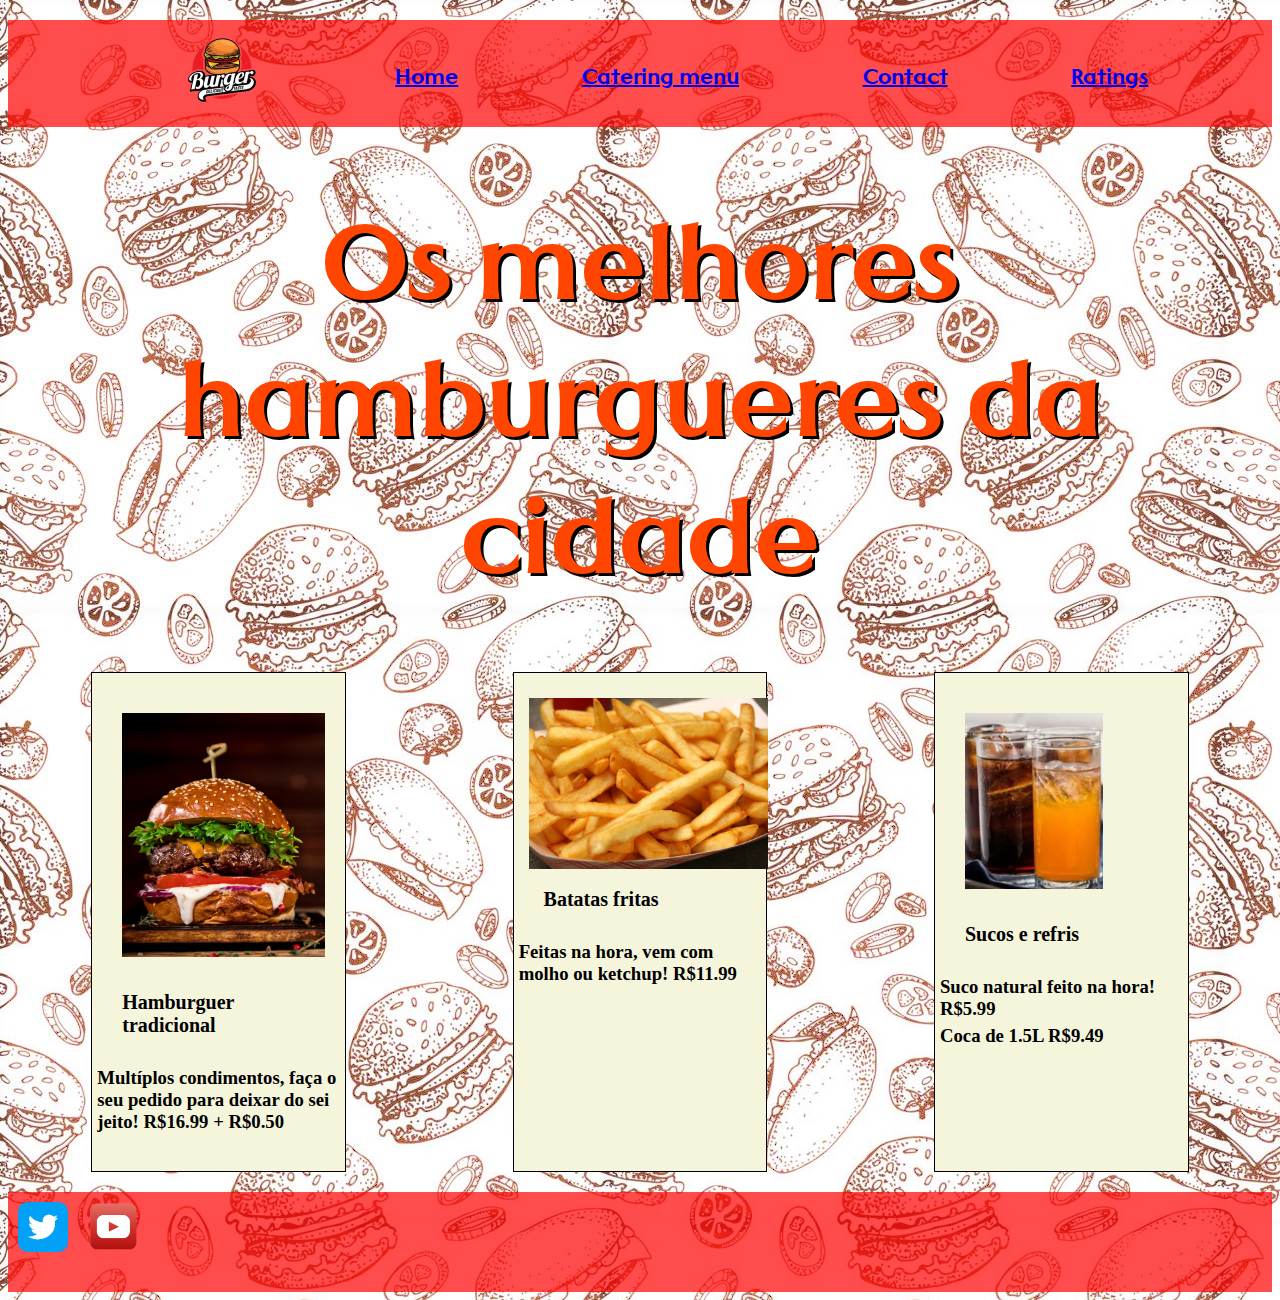
<file: index.html>
<!DOCTYPE html>
<html lang="pt-br">

<head>
    <meta charset="UTF-8">
    <meta http-equiv="X-UA-Compatible" content="IE=edge">
    <meta name="viewport" content="width=device-width, initial-scale=1.0">
    <title>Document</title>
    <link rel="stylesheet" href="style/TastyStyle.css">
</head>

<body>
    <header>
        <ul id="header">
            <li id="logo"><img src="images/modelo-de-logotipo-de-hamburguer_441059-18.png"> </li>
            <a href="index.html">
                <li class="menus">Home</li>
            </a>
            <a href="html/Catering.html">
                <li class="menus">Catering menu</li>
            </a>
            <a href="html/Contact.html">
                <li class="menus">Contact</li>
            </a>
            <a href="html/Ratings.html">
                <li class="menus">Ratings</li>
            </a>
        </ul>
    </header>
    <h1 id="title"> Os melhores hamburgueres da cidade</h1>
    <section>

        <div id="card_1">
            <img id="image1" src="images/16-hamburguer.png">
            <h2>Hamburguer tradicional</h2>
            <h3> Multíplos condimentos, faça o seu pedido para deixar do sei jeito! R$16.99 + R$0.50</h3>
        </div id="card_1">
        <div id="card_2">
            <img id="image2" src="images/Fritas.jpg">
            <h2> Batatas fritas</h2>
            <h3>Feitas na hora, vem com molho ou ketchup! R$11.99</h3>
        </div>
        <div id="card_3">
            <img id="image3" src="images/Suco_e_coca.jpg">
            <h2>Sucos e refris</h2>
            <h3> Suco natural feito na hora! R$5.99 </h3>
            <h3> Coca de 1.5L R$9.49</h3>
        </div>

    </section>
    <footer>
    <img class="media" src="images/twitter-logo-twitter-icon-transparent-free-free-pn.png" height="50px">
    <img class="media" src="images/YouTube-logo-in-square-shape-PNG.png" height="50px">
    </footer>
    
</body>

</html>
</file>
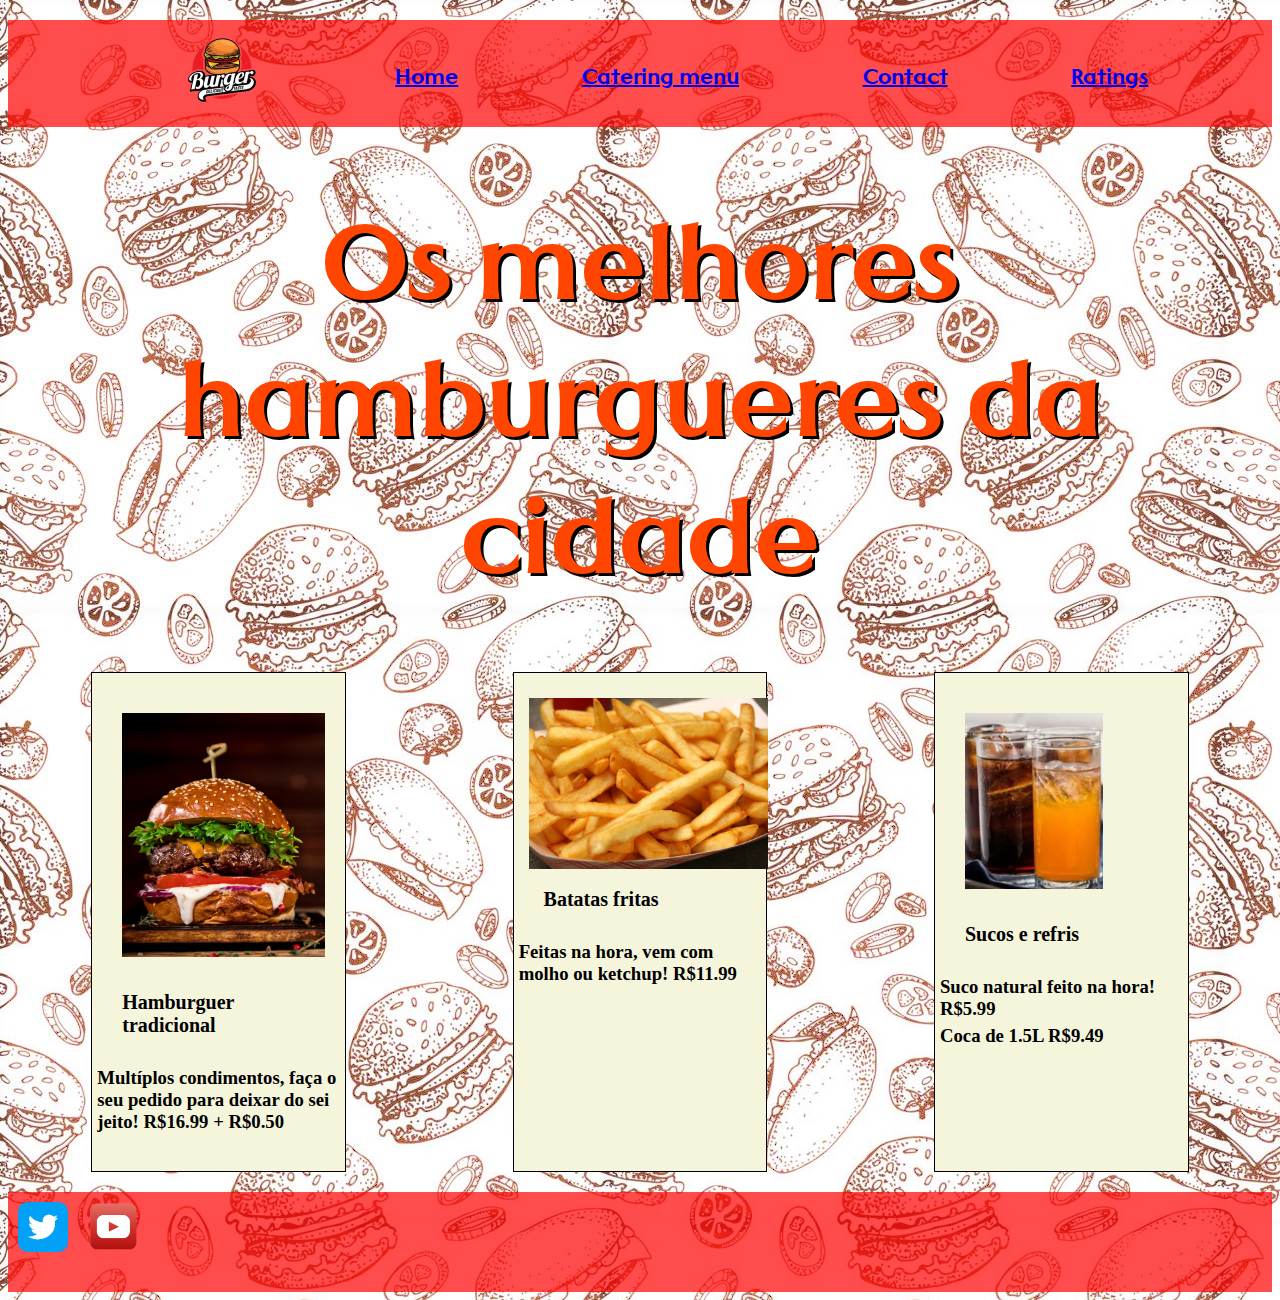
<file: Project Burger 1.3/html/index.html>
<!DOCTYPE html>
<html lang="pt-br">

<head>
    <meta charset="UTF-8">
    <meta http-equiv="X-UA-Compatible" content="IE=edge">
    <meta name="viewport" content="width=device-width, initial-scale=1.0">
    <title>Document</title>
    <link rel="stylesheet" href="../style/TastyStyle.css">
</head>

<body>
    <header>
        <ul id="header">
            <li id="logo"><img src="../images/modelo-de-logotipo-de-hamburguer_441059-18.png"> </li>
            <a href="../html/Burgeria.html">
                <li class="menus">Home</li>
            </a>
            <a href="../html/Catering.html">
                <li class="menus">Catering menu</li>
            </a>
            <a href="../html/Contact.html">
                <li class="menus">Contact</li>
            </a>
            <a href="../html/Ratings.html">
                <li class="menus">Ratings</li>
            </a>
        </ul>
    </header>
    <h1 id="title"> Os melhores hamburgueres da cidade</h1>
    <section>

        <div id="card_1">
            <img id="image1" src="../images/16-hamburguer.png">
            <h2>Hamburguer tradicional</h2>
            <h3> Multíplos condimentos, faça o seu pedido para deixar do sei jeito! R$16.99 + R$0.50</h3>
        </div id="card_1">
        <div id="card_2">
            <img id="image2" src="../images/Fritas.jpg">
            <h2> Batatas fritas</h2>
            <h3>Feitas na hora, vem com molho ou ketchup! R$11.99</h3>
        </div>
        <div id="card_3">
            <img id="image3" src="../images/Suco_e_coca.jpg">
            <h2>Sucos e refris</h2>
            <h3> Suco natural feito na hora! R$5.99 </h3>
            <h3> Coca de 1.5L R$9.49</h3>
        </div>

    </section>
    <footer>
    <img class="media" src="../images/twitter-logo-twitter-icon-transparent-free-free-pn.png" height="50px">
    <img class="media" src="../images/YouTube-logo-in-square-shape-PNG.png" height="50px">
    </footer>
    
</body>

</html>
</file>
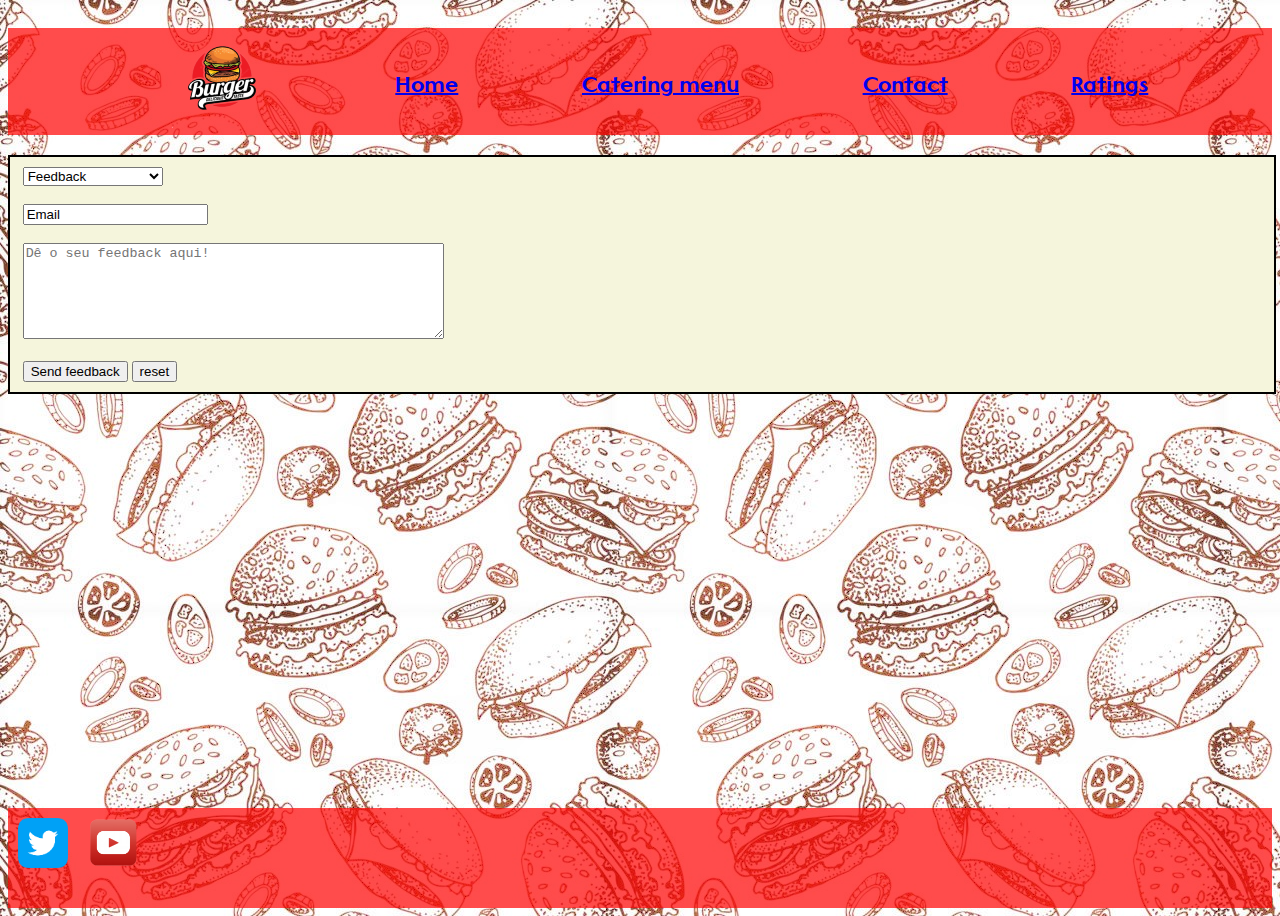
<file: html/Contact.html>
<!DOCTYPE html>
<html lang="pt-br">

<head>
    <meta charset="UTF-8">
    <meta http-equiv="X-UA-Compatible" content="IE=edge">
    <meta name="viewport" content="width=device-width, initial-scale=1.0">
    <link rel="stylesheet" href="../style/Contact.css">
    <title>Document</title>
</head>

<body>
    <header>
        <ul id="header">
            <li><img src="../images/modelo-de-logotipo-de-hamburguer_441059-18.png"></li>
            <a href="../index.html">
                <li class="menus">Home</li>
            </a>
            <a href="../html/Catering.html">
                <li class="menus">Catering menu</li>
            </a>
            <a href="../html/Contact.html">
                <li class="menus">Contact</li>
            </a>
            <a href="../html/Ratings.html">
                <li class="menus">Ratings</li>
            </a>
        </ul>
    </header>
    <div id="Contact">
        <div id="Element_top" class="contact_element">
            <select name="countychooser">
                <option value="Feedback">Feedback</option>
                <option value="Reportar_Problemas">Reportar problemas</option>
            </select>
        </div>
        <br>
        <div class="contact_element"> 
            <input type="email" value="Email">
        </div>

        <BR>
        <div class="contact_element">
            <TEXTAREA rows="6" cols="50" name="commentfield" placeholder="Dê o seu feedback aqui!"></TEXTAREA>
        </div>
        <BR>
        <div id="Element_bottom" class="contact_element">
        <input type="submit" value="Send feedback">
        <input type="reset" value="reset">
        </div>
    </div>

    <footer>
        <img class="media" src="../images/twitter-logo-twitter-icon-transparent-free-free-pn.png" height="50px">
        <img class="media" src="../images/YouTube-logo-in-square-shape-PNG.png" height="50px">
    </footer>
</body>

</html>
</file>
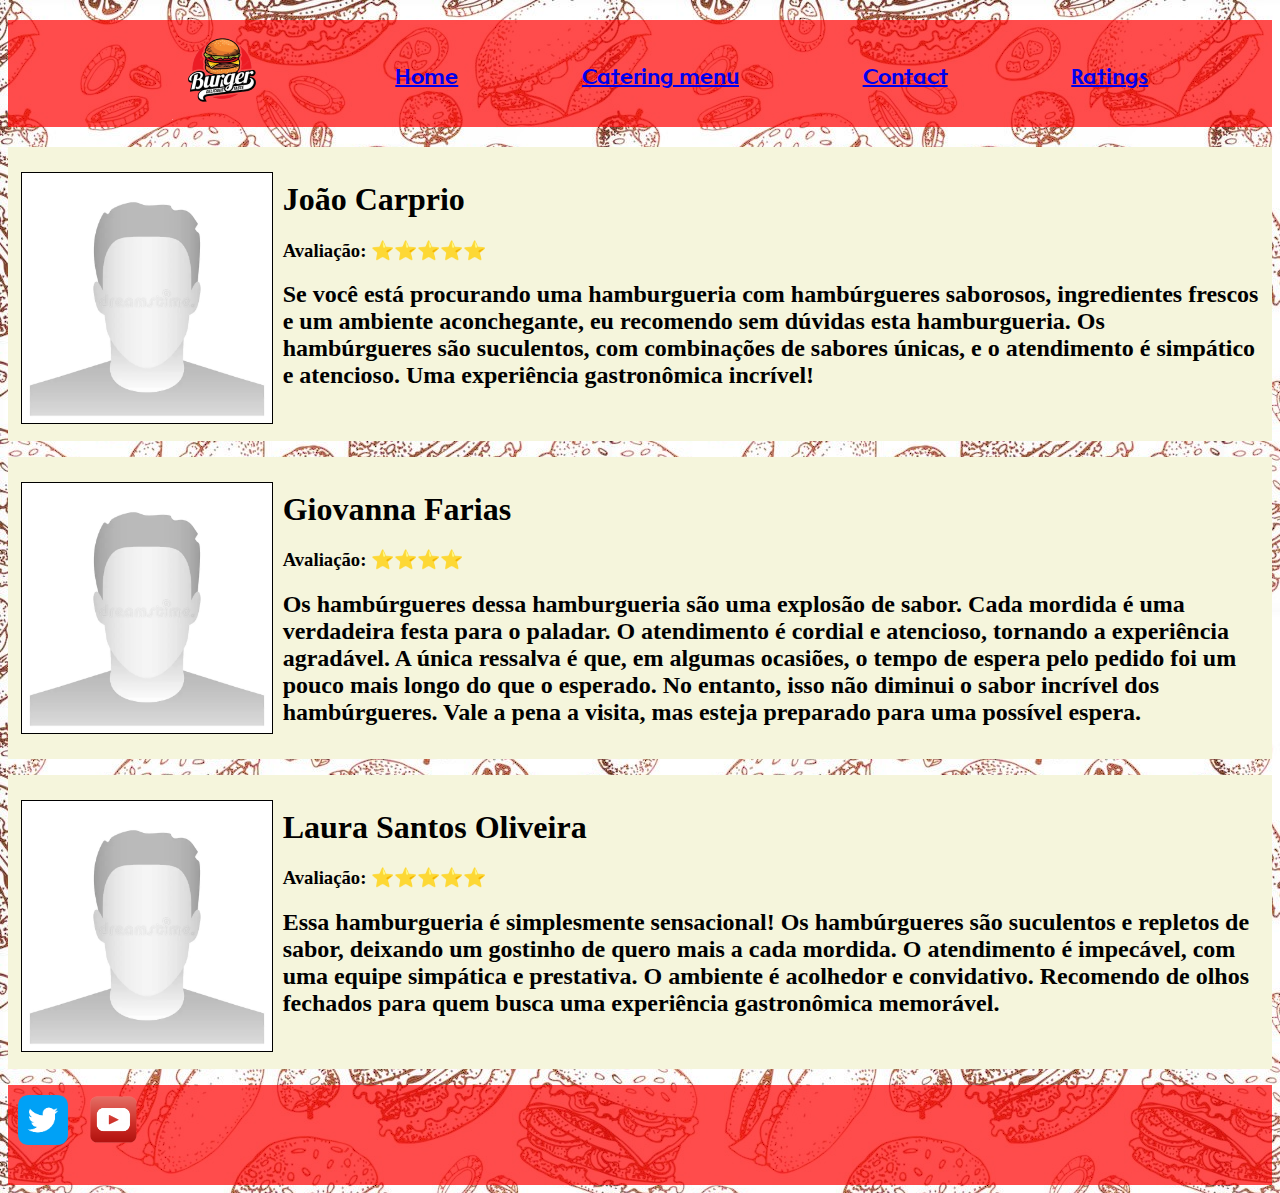
<file: html/Ratings.html>
<!DOCTYPE html>
<html lang="en">
<head>
    <meta charset="UTF-8">
    <meta name="viewport" content="width=device-width, initial-scale=1.0">
    <title>Document</title>
    <link rel="stylesheet" href="../style/Ratings.css">
</head>
<body>
    <header>
        <ul id="header">
            <li><img src="../images/modelo-de-logotipo-de-hamburguer_441059-18.png"></li>
            <a href="../index.html">
                <li class="menus">Home</li>
            </a>
            <a href="../html/Catering.html">
                <li class="menus">Catering menu</li>
            </a>
            <a href="../html/Contact.html">
                <li class="menus">Contact</li>
            </a>
            <a href="../html/Ratings.html">
                <li class="menus">Ratings</li>
            </a>
        </ul>
    </header>
    <div>
        <ul class="rating">
            <li>
                <img class="pfp" src="../images/blank-pfp.png" height="250px">
            </li>
            <div class="review">
            <h1>
                João Carprio
            </h1>
            <h3>Avaliação: ⭐️⭐️⭐️⭐️⭐️ </h3>
            <h2>
                Se você está procurando uma hamburgueria com hambúrgueres saborosos, ingredientes frescos e um ambiente aconchegante, eu recomendo sem dúvidas esta hamburgueria. Os hambúrgueres são suculentos, com combinações de sabores únicas, e o atendimento é simpático e atencioso. Uma experiência gastronômica incrível!
            </h2>
            </div></li>
        </ul>
        <ul class="rating">
            <li>
                <img class="pfp" src="../images/blank-pfp.png" height="250px">
            </li>
            <div class="review">
            <h1>
                Giovanna Farias 
            </h1>
            <h3>Avaliação: ⭐️⭐️⭐️⭐️ </h3>
            <h2>
                Os hambúrgueres dessa hamburgueria são uma explosão de sabor. Cada mordida é uma verdadeira festa para o paladar. O atendimento é cordial e atencioso, tornando a experiência agradável. A única ressalva é que, em algumas ocasiões, o tempo de espera pelo pedido foi um pouco mais longo do que o esperado. No entanto, isso não diminui o sabor incrível dos hambúrgueres. Vale a pena a visita, mas esteja preparado para uma possível espera.
            </h2>
            </div></li>
        </ul>
        <ul class="rating">
            <li>
                <img class="pfp" src="../images/blank-pfp.png" height="250px">
            </li>
            <div class="review">
            <h1>
                Laura Santos Oliveira
            </h1>
            <h3>Avaliação: ⭐️⭐️⭐️⭐️⭐️ </h3>
            <h2>
                Essa hamburgueria é simplesmente sensacional! Os hambúrgueres são suculentos e repletos de sabor, deixando um gostinho de quero mais a cada mordida. O atendimento é impecável, com uma equipe simpática e prestativa. O ambiente é acolhedor e convidativo. Recomendo de olhos fechados para quem busca uma experiência gastronômica memorável.
            </h2>
            </div></li>
        </ul>
    </div>
    <footer>
        <img class="media" src="../images/twitter-logo-twitter-icon-transparent-free-free-pn.png" height="50px">
        <img class="media" src="../images/YouTube-logo-in-square-shape-PNG.png" height="50px">
    </footer>
</body>
</html>
</file>
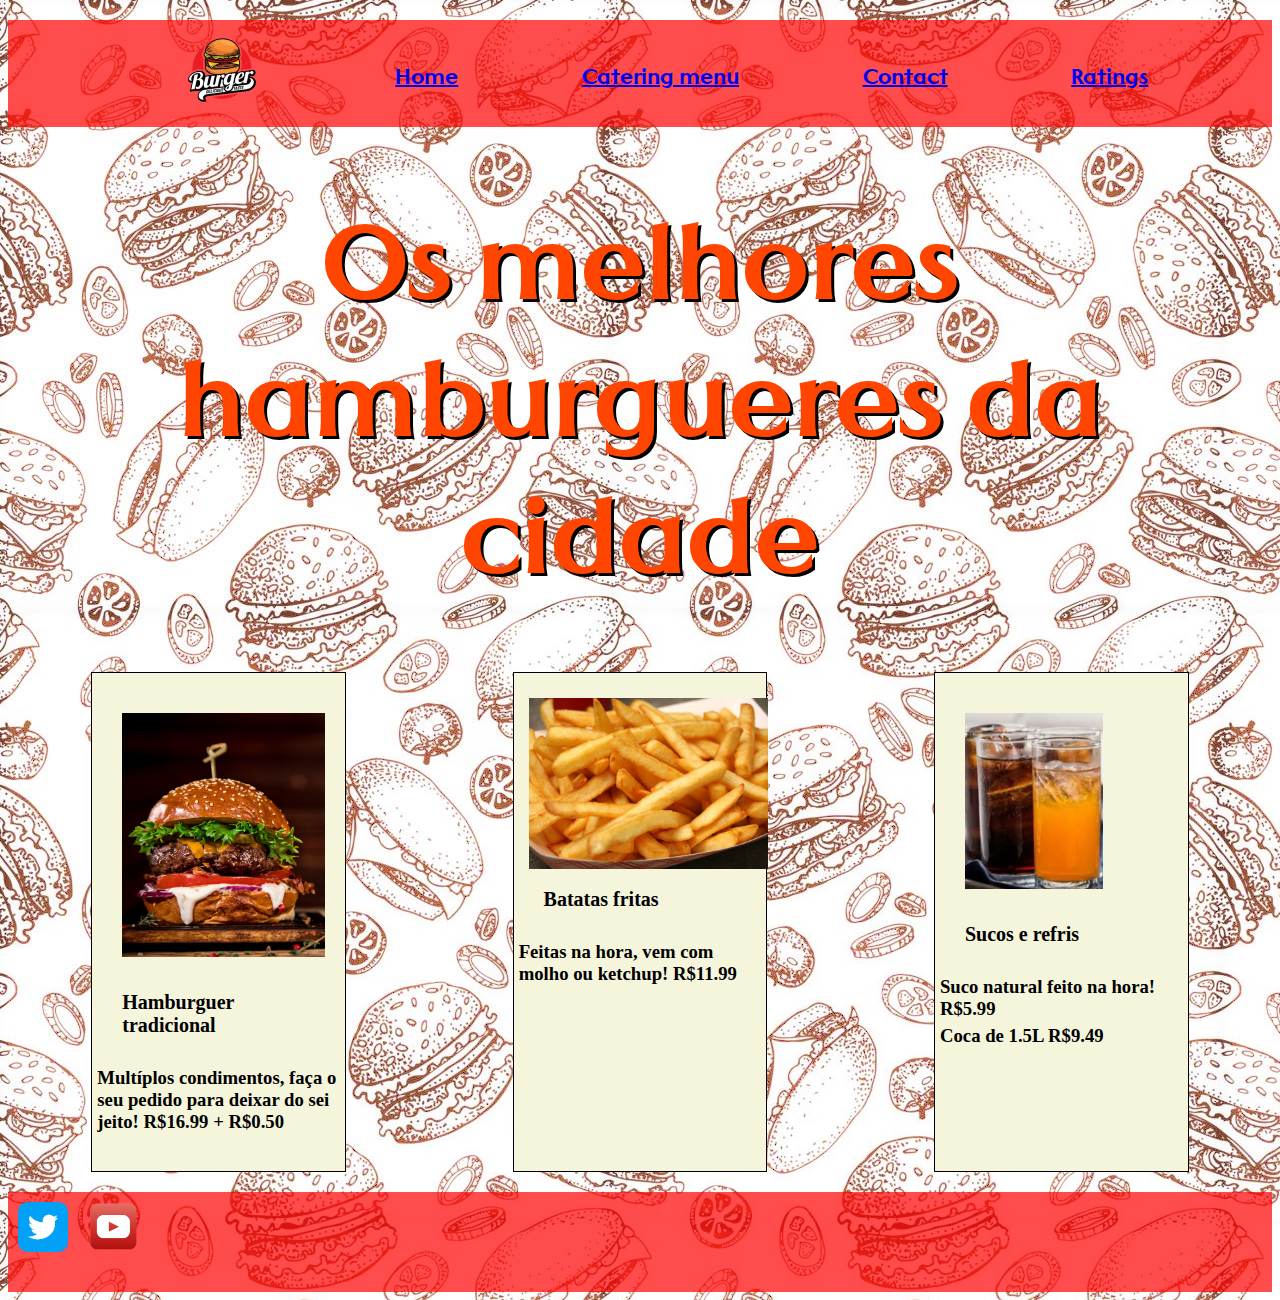
<file: Project Burger 1.3/html/Burgeria.html>
<!DOCTYPE html>
<html lang="pt-br">

<head>
    <meta charset="UTF-8">
    <meta http-equiv="X-UA-Compatible" content="IE=edge">
    <meta name="viewport" content="width=device-width, initial-scale=1.0">
    <title>Document</title>
    <link rel="stylesheet" href="../style/TastyStyle.css">
</head>

<body>
    <header>
        <ul id="header">
            <li id="logo"><img src="../images/modelo-de-logotipo-de-hamburguer_441059-18.png"> </li>
            <a href="../html/Burgeria.html">
                <li class="menus">Home</li>
            </a>
            <a href="../html/Catering.html">
                <li class="menus">Catering menu</li>
            </a>
            <a href="../html/Contact.html">
                <li class="menus">Contact</li>
            </a>
            <a href="../html/Ratings.html">
                <li class="menus">Ratings</li>
            </a>
        </ul>
    </header>
    <h1 id="title"> Os melhores hamburgueres da cidade</h1>
    <section>

        <div id="card_1">
            <img id="image1" src="../images/16-hamburguer.png">
            <h2>Hamburguer tradicional</h2>
            <h3> Multíplos condimentos, faça o seu pedido para deixar do sei jeito! R$16.99 + R$0.50</h3>
        </div id="card_1">
        <div id="card_2">
            <img id="image2" src="../images/Fritas.jpg">
            <h2> Batatas fritas</h2>
            <h3>Feitas na hora, vem com molho ou ketchup! R$11.99</h3>
        </div>
        <div id="card_3">
            <img id="image3" src="../images/Suco_e_coca.jpg">
            <h2>Sucos e refris</h2>
            <h3> Suco natural feito na hora! R$5.99 </h3>
            <h3> Coca de 1.5L R$9.49</h3>
        </div>

    </section>
    <footer>
    <img class="media" src="../images/twitter-logo-twitter-icon-transparent-free-free-pn.png" height="50px">
    <img class="media" src="../images/YouTube-logo-in-square-shape-PNG.png" height="50px">
    </footer>
    
</body>

</html>
</file>
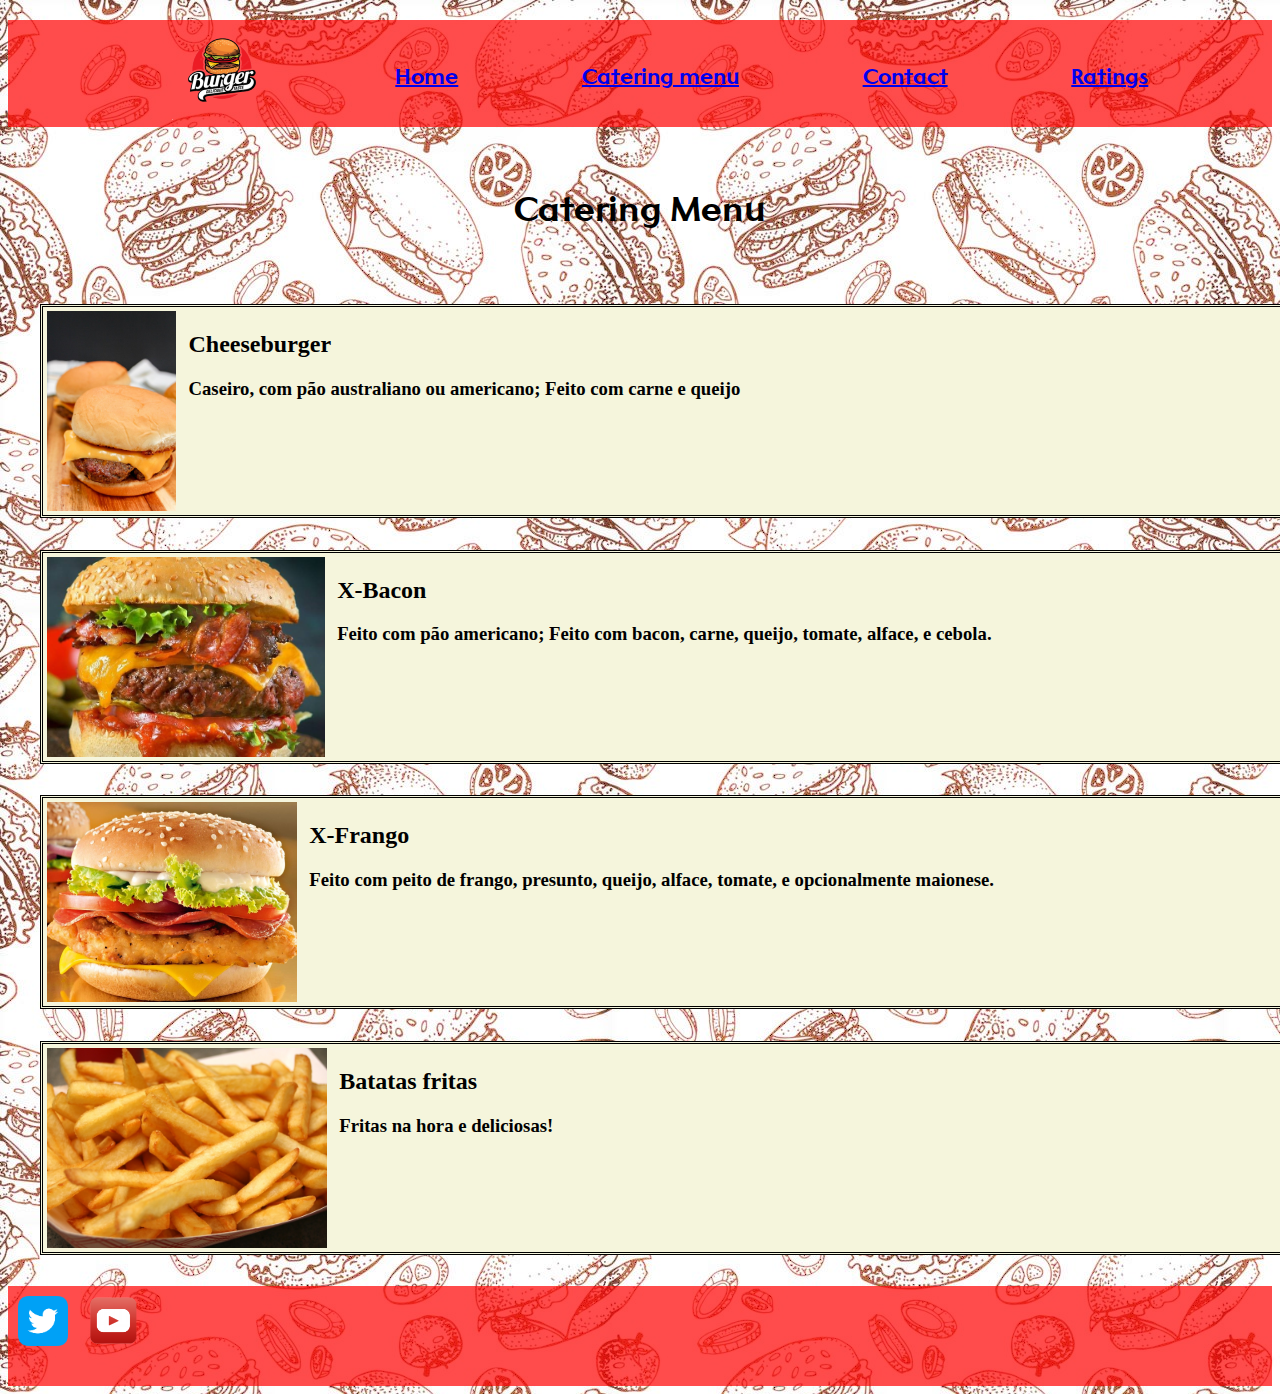
<file: Project Burger 1.3/html/Catering.html>
<!DOCTYPE html>
<html lang="pt-br">

<head>
    <meta charset="UTF-8">
    <meta http-equiv="X-UA-Compatible" content="IE=edge">
    <meta name="viewport" content="width=device-width, initial-scale=1.0">
    <link rel="stylesheet" href="../style/MenuStyle.css">
    <title>Document</title>
</head>

<body>
    <header>
        <ul id="header">
            <li><img src="../images/modelo-de-logotipo-de-hamburguer_441059-18.png"> </li>
            <a href="../html/Burgeria.html">
                <li class="menus">Home</li>
            </a>
            <a href="../html/Catering.html">
                <li class="menus">Catering menu</li>
            </a>
            <a href="../html/Contact.html">
                <li class="menus">Contact</li>
            </a>
            <a href="../html/Ratings.html">
                <li class="menus">Ratings</li>
            </a>
        </ul>
    </header>

    <h1> Catering Menu </h1>
    <section>
        <div class="Card">
            <img id="img1" src="../images/2dcb33e0ac6105177afd2a9d075b6282.jpg" height="200px"></Img>
            <div class="CardText">
                <h2> Cheeseburger</h2>
                <h3> Caseiro, com pão australiano ou americano; Feito com carne e queijo</h3>
            </div>
        </div>
        <div class="Card"><img id="img2" src="../images/hamb1200480.jpg" height="200px">
            <div class="CardText">
                <h2> X-Bacon</h2>
                <h3> Feito com pão americano; Feito com bacon, carne, queijo, tomate, alface, e cebola. </h3>
            </div>
        </div>

        <div class="Card">
            <img src="../images/x-frango-1564805822.jpg" height="200px">
            <div class="CardText">
                <h2> X-Frango </h2>
                <h3> Feito com peito de frango, presunto, queijo, alface, tomate, e opcionalmente maionese. </h3>
            </div>
        </div>

        <div class="Card">
            <img src="../images/Fritas.jpg" height="200px">
            <div class="CardText">
                <h2> Batatas fritas </h2>
                <h3> Fritas na hora e deliciosas! </h3>
            </div>
        </div>
    </section>
    <footer>
        <img class="media" src="../images/twitter-logo-twitter-icon-transparent-free-free-pn.png" height="50px">
        <img class="media" src="../images/YouTube-logo-in-square-shape-PNG.png" height="50px">
    </footer>

</body>

</html>
</file>
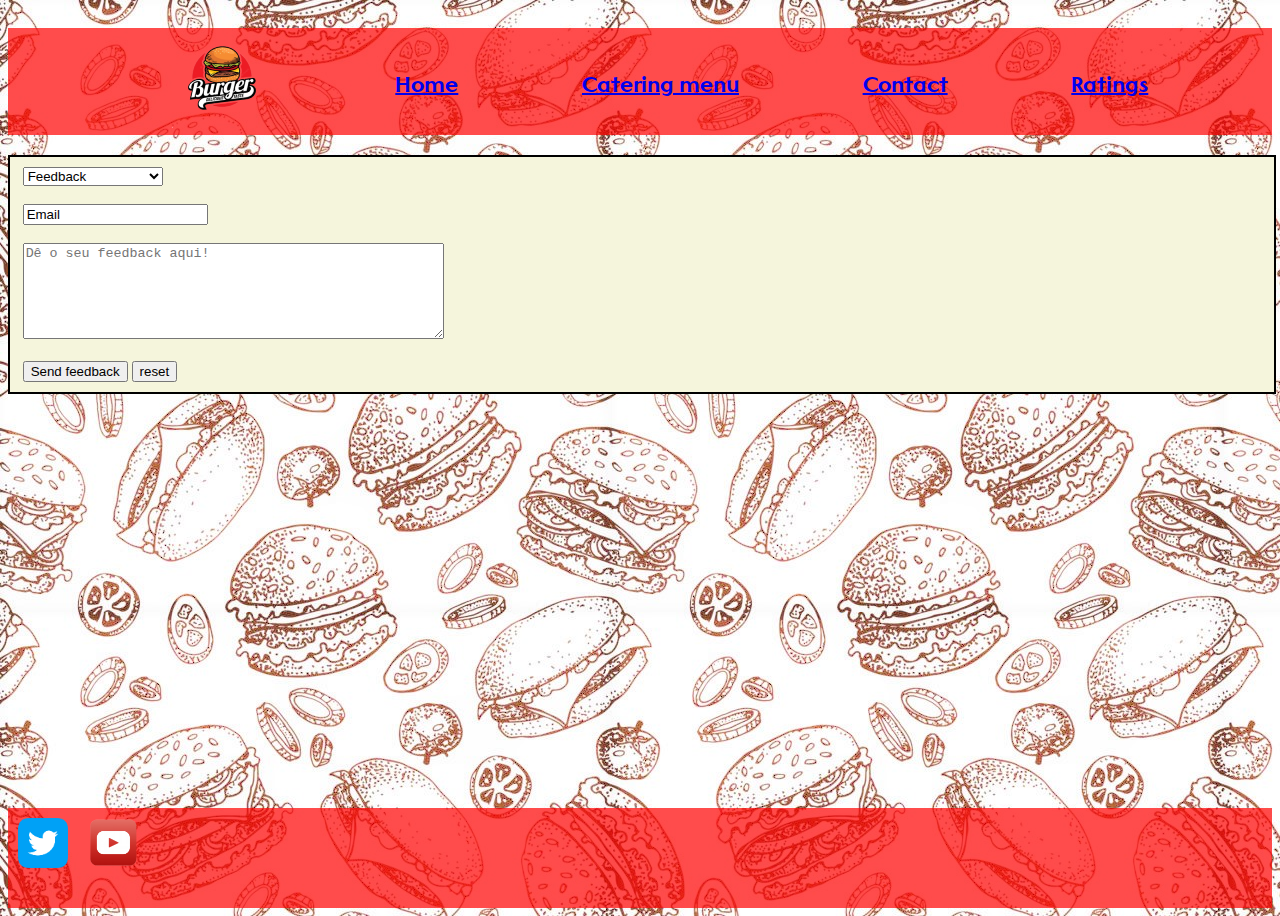
<file: Project Burger 1.3/html/Contact.html>
<!DOCTYPE html>
<html lang="pt-br">

<head>
    <meta charset="UTF-8">
    <meta http-equiv="X-UA-Compatible" content="IE=edge">
    <meta name="viewport" content="width=device-width, initial-scale=1.0">
    <link rel="stylesheet" href="../style/Contact.css">
    <title>Document</title>
</head>

<body>
    <header>
        <ul id="header">
            <li><img src="../images/modelo-de-logotipo-de-hamburguer_441059-18.png"></li>
            <a href="../html/Burgeria.html">
                <li class="menus">Home</li>
            </a>
            <a href="../html/Catering.html">
                <li class="menus">Catering menu</li>
            </a>
            <a href="../html/Contact.html">
                <li class="menus">Contact</li>
            </a>
            <a href="../html/Ratings.html">
                <li class="menus">Ratings</li>
            </a>
        </ul>
    </header>
    <div id="Contact">
        <div id="Element_top" class="contact_element">
            <select name="countychooser">
                <option value="Feedback">Feedback</option>
                <option value="Reportar_Problemas">Reportar problemas</option>
            </select>
        </div>
        <br>
        <div class="contact_element"> 
            <input type="email" value="Email">
        </div>

        <BR>
        <div class="contact_element">
            <TEXTAREA rows="6" cols="50" name="commentfield" placeholder="Dê o seu feedback aqui!"></TEXTAREA>
        </div>
        <BR>
        <div id="Element_bottom" class="contact_element">
        <input type="submit" value="Send feedback">
        <input type="reset" value="reset">
        </div>
    </div>

    <footer>
        <img class="media" src="../images/twitter-logo-twitter-icon-transparent-free-free-pn.png" height="50px">
        <img class="media" src="../images/YouTube-logo-in-square-shape-PNG.png" height="50px">
    </footer>
</body>

</html>
</file>
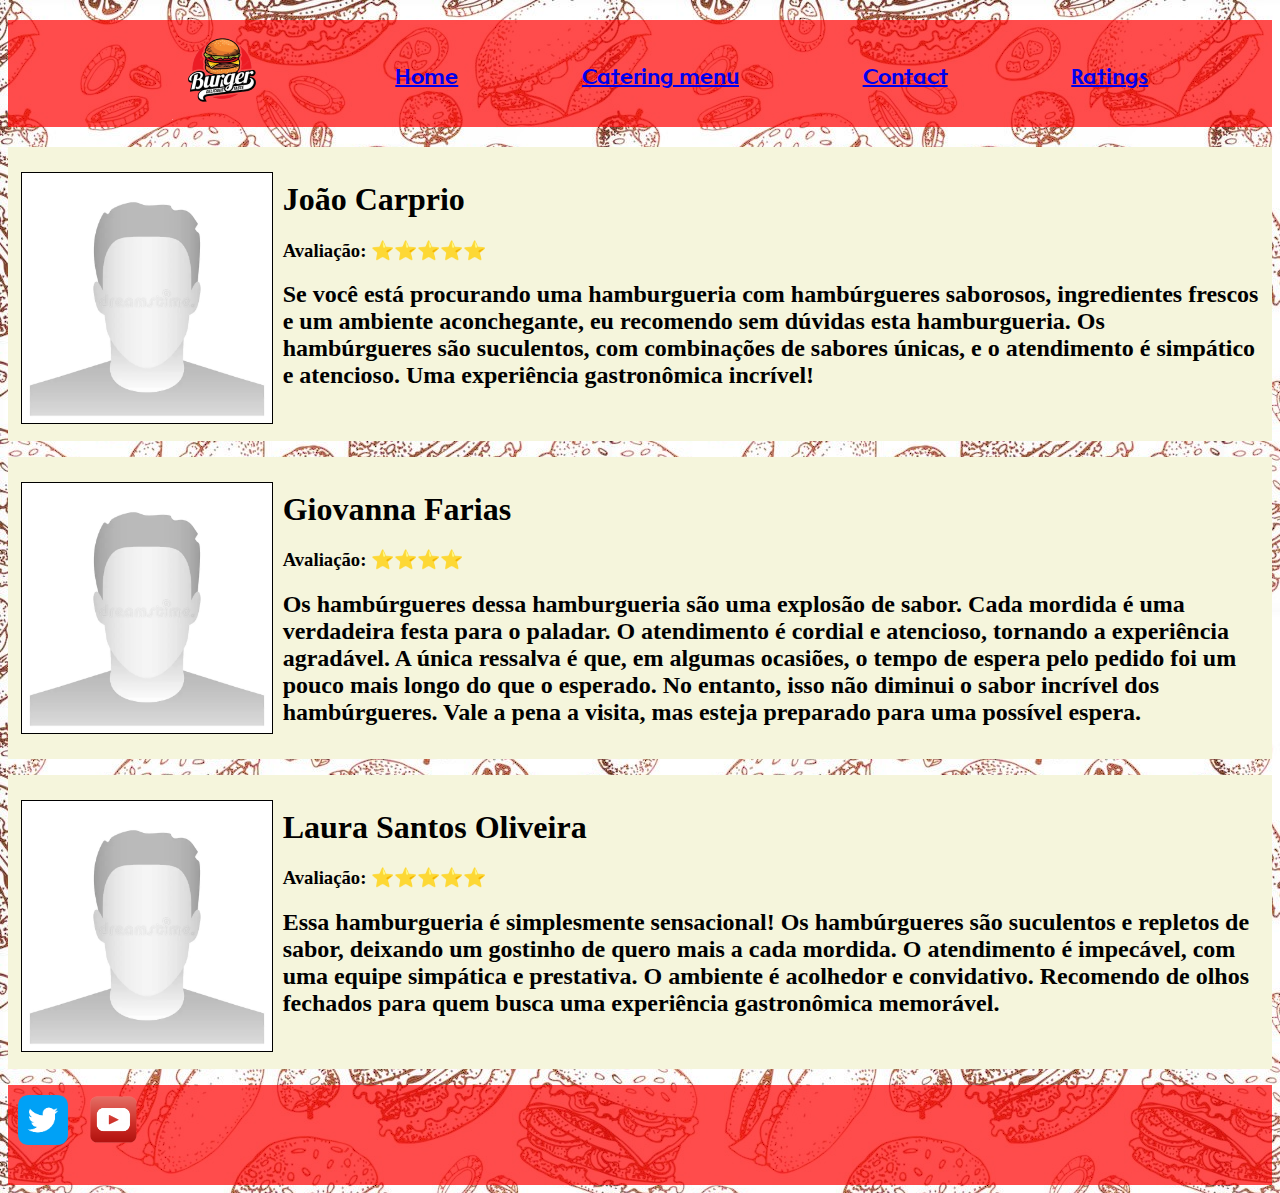
<file: Project Burger 1.3/html/Ratings.html>
<!DOCTYPE html>
<html lang="en">
<head>
    <meta charset="UTF-8">
    <meta name="viewport" content="width=device-width, initial-scale=1.0">
    <title>Document</title>
    <link rel="stylesheet" href="../style/Ratings.css">
</head>
<body>
    <header>
        <ul id="header">
            <li><img src="../images/modelo-de-logotipo-de-hamburguer_441059-18.png"></li>
            <a href="../html/Burgeria.html">
                <li class="menus">Home</li>
            </a>
            <a href="../html/Catering.html">
                <li class="menus">Catering menu</li>
            </a>
            <a href="../html/Contact.html">
                <li class="menus">Contact</li>
            </a>
            <a href="../html/Ratings.html">
                <li class="menus">Ratings</li>
            </a>
        </ul>
    </header>
    <div>
        <ul class="rating">
            <li>
                <img class="pfp" src="../images/blank-pfp.png" height="250px">
            </li>
            <div class="review">
            <h1>
                João Carprio
            </h1>
            <h3>Avaliação: ⭐️⭐️⭐️⭐️⭐️ </h3>
            <h2>
                Se você está procurando uma hamburgueria com hambúrgueres saborosos, ingredientes frescos e um ambiente aconchegante, eu recomendo sem dúvidas esta hamburgueria. Os hambúrgueres são suculentos, com combinações de sabores únicas, e o atendimento é simpático e atencioso. Uma experiência gastronômica incrível!
            </h2>
            </div></li>
        </ul>
        <ul class="rating">
            <li>
                <img class="pfp" src="../images/blank-pfp.png" height="250px">
            </li>
            <div class="review">
            <h1>
                Giovanna Farias 
            </h1>
            <h3>Avaliação: ⭐️⭐️⭐️⭐️ </h3>
            <h2>
                Os hambúrgueres dessa hamburgueria são uma explosão de sabor. Cada mordida é uma verdadeira festa para o paladar. O atendimento é cordial e atencioso, tornando a experiência agradável. A única ressalva é que, em algumas ocasiões, o tempo de espera pelo pedido foi um pouco mais longo do que o esperado. No entanto, isso não diminui o sabor incrível dos hambúrgueres. Vale a pena a visita, mas esteja preparado para uma possível espera.
            </h2>
            </div></li>
        </ul>
        <ul class="rating">
            <li>
                <img class="pfp" src="../images/blank-pfp.png" height="250px">
            </li>
            <div class="review">
            <h1>
                Laura Santos Oliveira
            </h1>
            <h3>Avaliação: ⭐️⭐️⭐️⭐️⭐️ </h3>
            <h2>
                Essa hamburgueria é simplesmente sensacional! Os hambúrgueres são suculentos e repletos de sabor, deixando um gostinho de quero mais a cada mordida. O atendimento é impecável, com uma equipe simpática e prestativa. O ambiente é acolhedor e convidativo. Recomendo de olhos fechados para quem busca uma experiência gastronômica memorável.
            </h2>
            </div></li>
        </ul>
    </div>
    <footer>
        <img class="media" src="../images/twitter-logo-twitter-icon-transparent-free-free-pn.png" height="50px">
        <img class="media" src="../images/YouTube-logo-in-square-shape-PNG.png" height="50px">
    </footer>
</body>
</html>
</file>
<file: style/TastyStyle.css>
@font-face {
    font-family: Classic;
    src: url(../Fonts/classica_3/Classica-Bold.ttf);
}

#header {
    list-style: none;
    display: flex;
    justify-content: space-evenly;
    background-color: rgba(255, 0, 0, 0.7);
    font-family: Classic;
    font-size: 20px;
}


.menus {
    margin-top: 43px;
    opacity: 1;
}

body {
    background-image: url(../images/IMG_fundo_editada.jpg);
}

#title {
    text-align: center;
    font-family: Classic;
    color: orangered;
    font-size: 100px;
    text-shadow: 3px 3px black;
}

section {
    width: 100%;
    height: 500px;
    display: flex;
    justify-content: space-around;
}

#card_1 {
    padding-top: 10px;
    width: 20%;
    height: auto;
    border: 1px solid black;
    background-color: beige;
    display: block;
    /*tirei o gri e usei block*/
    justify-content: center;
}

#card_2 {
    padding-top: 10px;
    width: 20%;
    height: auto;
    border: 1px solid black;
    background-color: beige;
    display: block;
    /*tirei o gri e usei block*/
    justify-content: center;
}

#card_3 {
    padding-top: 10px;
    width: 20%;
    height: auto;
    border: 1px solid black;
    background-color: beige;
    display: block;
    /*tirei o gri e usei block*/
    justify-content: center;
}

#image1,
#image3 {
    margin: 30px;
    /*usei margin pra dar espaço entre a img e o canto da div esse margin pega em todas as diraçoes*/
}

#image1 {
    width: 80%;
    /*arrumar as proporções da imagem pra nao ficar distorcido*/
    height: 50%;
}

#image2 {
    margin: 15px;
    height: 35%;
}

#image3 {

    height: 36%;
}

h2 {
    margin: 30px;
    margin-top: 0px;
    font-size: 20px;
}

h3 {
    margin: 2%;
}
footer{
    display: flex;
    background-color: rgba(255, 0, 0, 0.7);
    margin-top: 20px;
    height: 100px;
}
.media{
    margin: 10px;
    
}
</file>
<file: Project Burger 1.3/style/TastyStyle.css>
@font-face {
    font-family: Classic;
    src: url(../Fonts/classica_3/Classica-Bold.ttf);
}

#header {
    list-style: none;
    display: flex;
    justify-content: space-evenly;
    background-color: rgba(255, 0, 0, 0.7);
    font-family: Classic;
    font-size: 20px;
}


.menus {
    margin-top: 43px;
    opacity: 1;
}

body {
    background-image: url(../images/IMG_fundo_editada.jpg);
}

#title {
    text-align: center;
    font-family: Classic;
    color: orangered;
    font-size: 100px;
    text-shadow: 3px 3px black;
}

section {
    width: 100%;
    height: 500px;
    display: flex;
    justify-content: space-around;
}

#card_1 {
    padding-top: 10px;
    width: 20%;
    height: auto;
    border: 1px solid black;
    background-color: beige;
    display: block;
    /*tirei o gri e usei block*/
    justify-content: center;
}

#card_2 {
    padding-top: 10px;
    width: 20%;
    height: auto;
    border: 1px solid black;
    background-color: beige;
    display: block;
    /*tirei o gri e usei block*/
    justify-content: center;
}

#card_3 {
    padding-top: 10px;
    width: 20%;
    height: auto;
    border: 1px solid black;
    background-color: beige;
    display: block;
    /*tirei o gri e usei block*/
    justify-content: center;
}

#image1,
#image3 {
    margin: 30px;
    /*usei margin pra dar espaço entre a img e o canto da div esse margin pega em todas as diraçoes*/
}

#image1 {
    width: 80%;
    /*arrumar as proporções da imagem pra nao ficar distorcido*/
    height: 50%;
}

#image2 {
    margin: 15px;
    height: 35%;
}

#image3 {

    height: 36%;
}

h2 {
    margin: 30px;
    margin-top: 0px;
    font-size: 20px;
}

h3 {
    margin: 2%;
}
footer{
    display: flex;
    background-color: rgba(255, 0, 0, 0.7);
    margin-top: 20px;
    height: 100px;
}
.media{
    margin: 10px;
    
}
</file>
<file: style/Contact.css>
@font-face {
    font-family: Classic;
    src: url(../Fonts/classica_3/Classica-Bold.ttf);
}
#header{
    list-style: none;
    display: flex;
    justify-content: space-evenly;
    background-color: rgba(255, 0, 0, 0.7);
    font-family: Classic;
    font-size: 20px;
}

.menus{
    margin-top: 43px;
}

body{
    min-height: 100vh;
    display: flex;
    flex-direction: column;
    background-image: url(../images/IMG_fundo_editada.jpg);
}

.Card{
    padding: 4px;
    text-align: left;
    margin: 2.5%;
    width: 100%;
    height: auto;
    background-color: beige;
    border: 3px black double;
    display: flex;
}

.CardText{
    padding-left: 1%;
    display: block;
}
#Contact{
    width: 100%;
    height: 100%;
    background-color: beige;
    border: 2px solid black;
}
.contact_element{
    padding-left: 1%;
}
#Element_top{
    padding-top: 10px;
}
#Element_bottom{
    padding-bottom: 10px;
}
footer{
    margin-top: auto;
    height: 100px;
    display: flex;
    background-color: rgba(255, 0, 0, 0.7);
    
   
}
.media{
    margin: 10px;
}
</file>
<file: style/Ratings.css>
@font-face {
    font-family: Classic;
    src: url(../Fonts/classica_3/Classica-Bold.ttf);
}
body {
    background-image: url(../images/IMG_fundo_editada.jpg);
}
#header{
    list-style: none;
    display: flex;
    justify-content: space-evenly;
    background-color: rgba(255, 0, 0, 0.7);
    font-family: Classic;
    font-size: 20px;
}
.menus {
    margin-top: 43px;
}

.rating{
    padding: 1%;
    background-color: beige;
    list-style: none;
    display: flex;
}

.review{
    margin-left: 10px;
}
.pfp{
    border: 1px solid black;
    margin-right: 7%;
    margin-top: 5%;
    
}
footer{

    height: 100px;
    display: flex;
    background-color: rgba(255, 0, 0, 0.7);
    
   
}
.media{
    margin: 10px;
    
}
</file>
<file: Project Burger 1.3/style/MenuStyle.css>
@font-face {
    font-family: Classic;
    src: url(../Fonts/classica_3/Classica-Bold.ttf);
}
#header{
    list-style: none;
    display: flex;
    justify-content: space-evenly;
    background-color: rgba(255, 0, 0, 0.7);
    font-family: Classic;
    font-size: 20px;
}

.menus{
    margin-top: 43px;
}
body {
    background-image: url(../images/IMG_fundo_editada.jpg)
}

h1{
    font-family: Classic;
    text-align: center;
    padding: 40px;
}

.Card{
    padding: 4px;
    text-align: left;
    margin: 2.5%;
    width: 100%;
    height: auto;
    background-color: beige;
    border: 3px black double;
    display: flex;
}

.CardText{
    padding-left: 1%;
    display: block;
}
footer{
    display: flex;
    background-color: rgba(255, 0, 0, 0.7);
    
height: 100px;
}

.media{
    margin: 10px;
    
}
</file>
<file: Project Burger 1.3/style/Contact.css>
@font-face {
    font-family: Classic;
    src: url(../Fonts/classica_3/Classica-Bold.ttf);
}
#header{
    list-style: none;
    display: flex;
    justify-content: space-evenly;
    background-color: rgba(255, 0, 0, 0.7);
    font-family: Classic;
    font-size: 20px;
}

.menus{
    margin-top: 43px;
}

body{
    min-height: 100vh;
    display: flex;
    flex-direction: column;
    background-image: url(../images/IMG_fundo_editada.jpg);
}

.Card{
    padding: 4px;
    text-align: left;
    margin: 2.5%;
    width: 100%;
    height: auto;
    background-color: beige;
    border: 3px black double;
    display: flex;
}

.CardText{
    padding-left: 1%;
    display: block;
}
#Contact{
    width: 100%;
    height: 100%;
    background-color: beige;
    border: 2px solid black;
}
.contact_element{
    padding-left: 1%;
}
#Element_top{
    padding-top: 10px;
}
#Element_bottom{
    padding-bottom: 10px;
}
footer{
    margin-top: auto;
    height: 100px;
    display: flex;
    background-color: rgba(255, 0, 0, 0.7);
    
   
}
.media{
    margin: 10px;
}
</file>
<file: Project Burger 1.3/style/Ratings.css>
@font-face {
    font-family: Classic;
    src: url(../Fonts/classica_3/Classica-Bold.ttf);
}
body {
    background-image: url(../images/IMG_fundo_editada.jpg);
}
#header{
    list-style: none;
    display: flex;
    justify-content: space-evenly;
    background-color: rgba(255, 0, 0, 0.7);
    font-family: Classic;
    font-size: 20px;
}
.menus {
    margin-top: 43px;
}

.rating{
    padding: 1%;
    background-color: beige;
    list-style: none;
    display: flex;
}

.review{
    margin-left: 10px;
}
.pfp{
    border: 1px solid black;
    margin-right: 7%;
    margin-top: 5%;
    
}
footer{

    height: 100px;
    display: flex;
    background-color: rgba(255, 0, 0, 0.7);
    
   
}
.media{
    margin: 10px;
    
}
</file>
